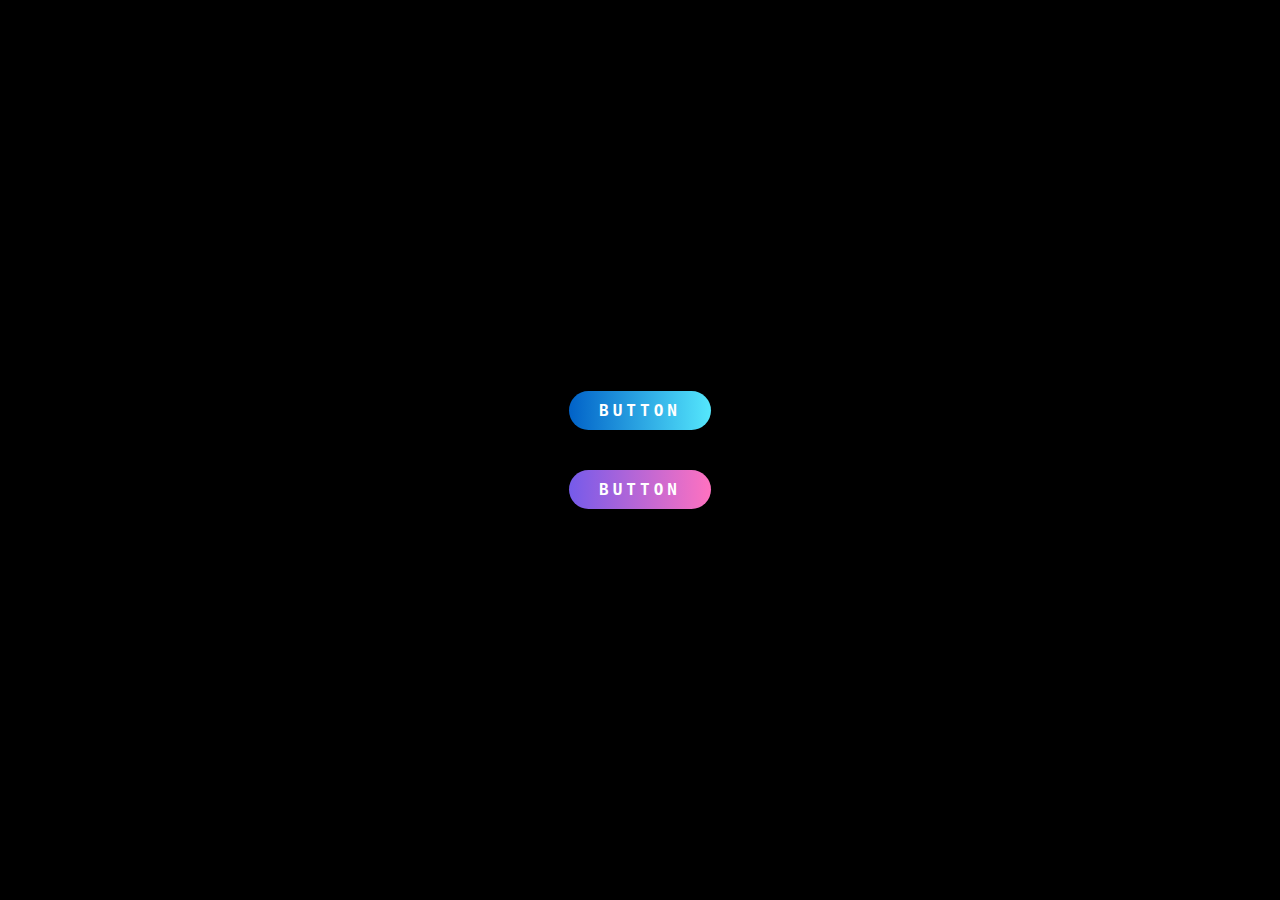
<file: modulo_html_css/desafio_buttons/index.html>
<!DOCTYPE html>
<html lang="es">
<head>
    <meta charset="UTF-8">
    <meta http-equiv="X-UA-Compatible" content="IE=edge">
    <meta name="viewport" content="width=device-width, initial-scale=1.0">
    <link rel="stylesheet" href="styles.css">
    <title>Document</title>
</head>
<body>
    <div class="container_buttons">
        <a href="#">button</a>
        <a href="#">button</a>
    </div>
</body>
</html>
</file>
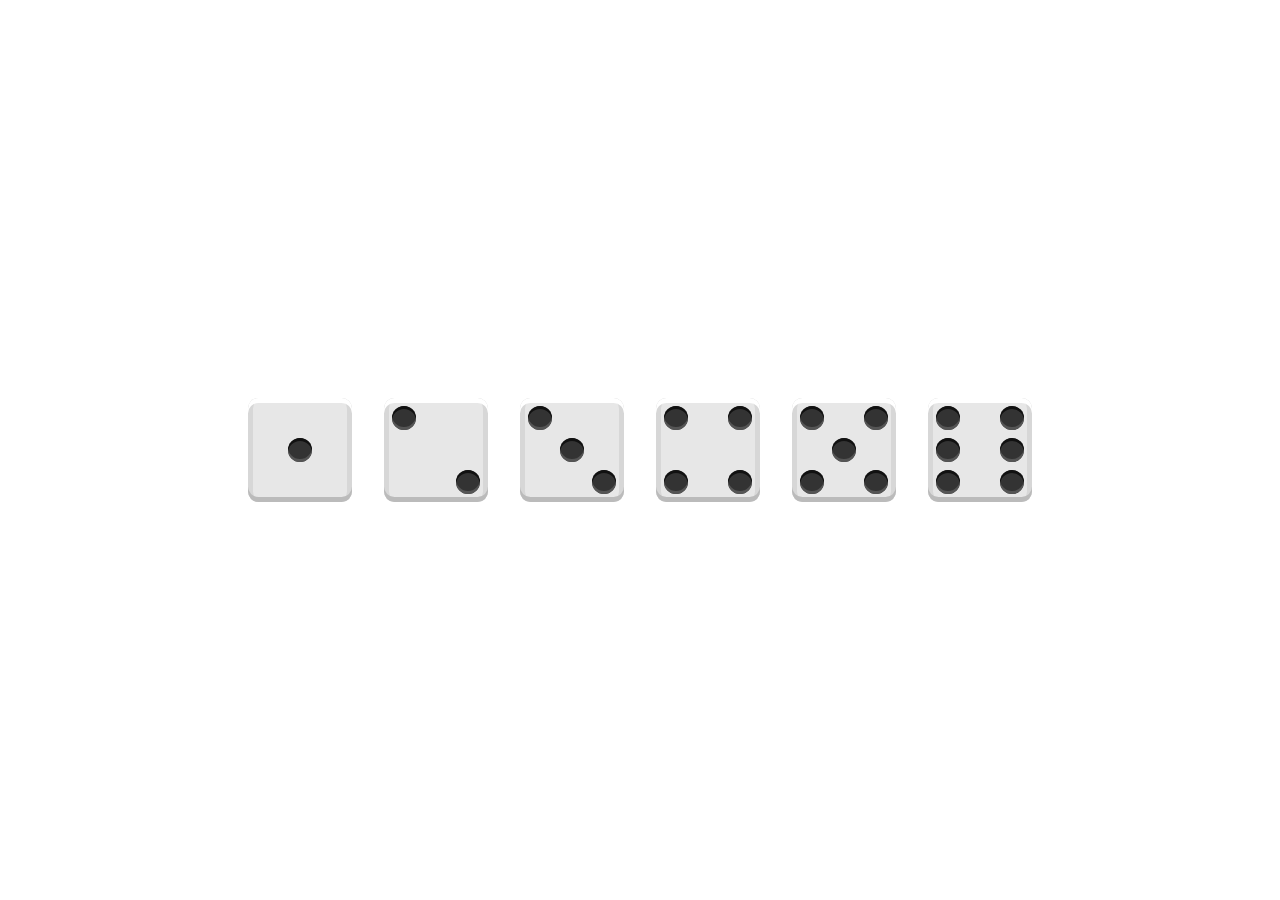
<file: modulo_html_css/desafio_flexbox/index.html>
<!DOCTYPE html>
<html lang="en">
<head>
    <meta charset="UTF-8">
    <meta http-equiv="X-UA-Compatible" content="IE=edge">
    <meta name="viewport" content="width=device-width, initial-scale=1.0">
    <title>Práctica Flexbox</title>
    <link rel="stylesheet" href="styles.css">
</head>
<body>

    <div class="first-face">
        <span class="pip"></span>
    </div>

    <div class="second-face">
        <span class="pip"></span>
        <span class="pip"></span>
    </div>

    <div class="third-face">
        <span class="pip"></span>
        <span class="pip"></span>
        <span class="pip"></span>
    </div>

    <div class="fourth-face">
        <div class="column">
            <span class="pip"></span>
            <span class="pip"></span>
        </div>
        <div class="column">
            <span class="pip"></span>
            <span class="pip"></span>
        </div>
    </div>

    <div class="fifth-face">
        <div class="column">
            <span class="pip"></span>
            <span class="pip"></span>
        </div>
        <div class="column">
            <span class="pip"></span>
        </div>
        <div class="column">
            <span class="pip"></span>
            <span class="pip"></span>
        </div>
    </div>

    <div class="sixth-face">
        <div class="column">
            <span class="pip"></span>
            <span class="pip"></span>
            <span class="pip"></span>
        </div>
        <div class="column">
            <span class="pip"></span>
            <span class="pip"></span>
            <span class="pip"></span>
        </div>
    </div>

</body>
</html>
</file>
<file: modulo_html_css/desafio_buttons/styles.css>
@import url('https://fonts.googleapis.com/css2?family=DM+Sans:wght@400;500;700&family=Roboto:wght@300;400;500;700;900&display=swap');
:root {
    --color-p: linear-gradient(90deg, #0162c8, #55e7fc);
    --color-s: linear-gradient(90deg, #755bea, #ff72c0);
    --tipography: monospace;
}
/*
body .container_buttons a{
    padding: 10px;
    border: 1px solid green;
    border-radius: 50%;
    display: inline-block;
}*/

* {
    padding: 0;
    margin: 0;
    box-sizing: border-box;
}

a {
    text-decoration: none;
}

.container_buttons {
    background-color: black;
    display: flex;
    flex-direction: column;
    align-items: center;
    justify-content: center;
    min-height: 100vh;
}
.container_buttons a {
    font-size: 16px;
    letter-spacing: 4px;
    font-weight: 700;
    font-family: var(--tipography);
    background: var(--color-p);
    color: white;
    border-radius: 25px;
    margin: 20px;
    padding: 10px 30px;
    text-transform: uppercase;
    transition: transform .2s ease-in-out ;
}
.container_buttons a:last-child {
    background: var(--color-s)
}

.container_buttons a:hover {
    /*letter-spacing: 1px;*/
    transform: scale(1.2);
}
</file>
<file: modulo_html_css/desafio_flexbox/styles.css>
* {
    padding: 0;
    margin: 0;
    box-sizing: border-box;
}

body {
    display: flex;
    justify-content: center;
    align-items: center;
    height: 100vh;
    flex-wrap: wrap;
}

[class$="face"] {
    width: 104px;
    height: 104px;
    background-color: #e7e7e7;
    border-radius: 10%;
    margin: 16px;
    padding: 4px;
    box-shadow:
    inset 0 5px white, 
    inset 0 -5px #bbb,
    inset 5px 0 #d7d7d7, 
    inset -5px 0 #d7d7d7;
}

.pip {
    display: block;
    width: 24px;
    height: 24px;
    background-color: #333;
    border-radius: 50%;
    margin: 4px;
    box-shadow: inset 0 3px #111, inset 0 -3px #555;
}
/* Primer dado*/
.first-face {
    display: flex;
    justify-content: center;
    align-items: center;
}
/*Flexbox nos permite tener un mejor control del posicionamiento de los elementos hijos dentro de un contenedor*/

/*
las pseudo-clases se utilizan 
elemento:first-child{}
*/
/* Segundo dado*/

.second-face {
    display: flex;
    justify-content: space-between;
}
.second-face .pip:nth-child(2) {
    align-self: flex-end;
}

/* Tercer dado*/
.third-face {
    display: flex;
    justify-content: space-between;
}
.third-face .pip:nth-child(3) {
    align-self: flex-end;
}
.third-face .pip:nth-child(2) {
    align-self: center;
}

/* Cuarto, Quinto y Sexto dado */
.fourth-face {
    display: flex;
    justify-content: space-between;
}

.fourth-face .column, 
.fifth-face .column,
.sixth-face .column {
    display: flex;
    flex-direction: column;
    justify-content: space-between;
}
.fourth-face,
.fifth-face,
.sixth-face {
    display: flex;
    justify-content: space-between;
}
.fifth-face .column:nth-of-type(2) {
    justify-content: center;
}
</file>
